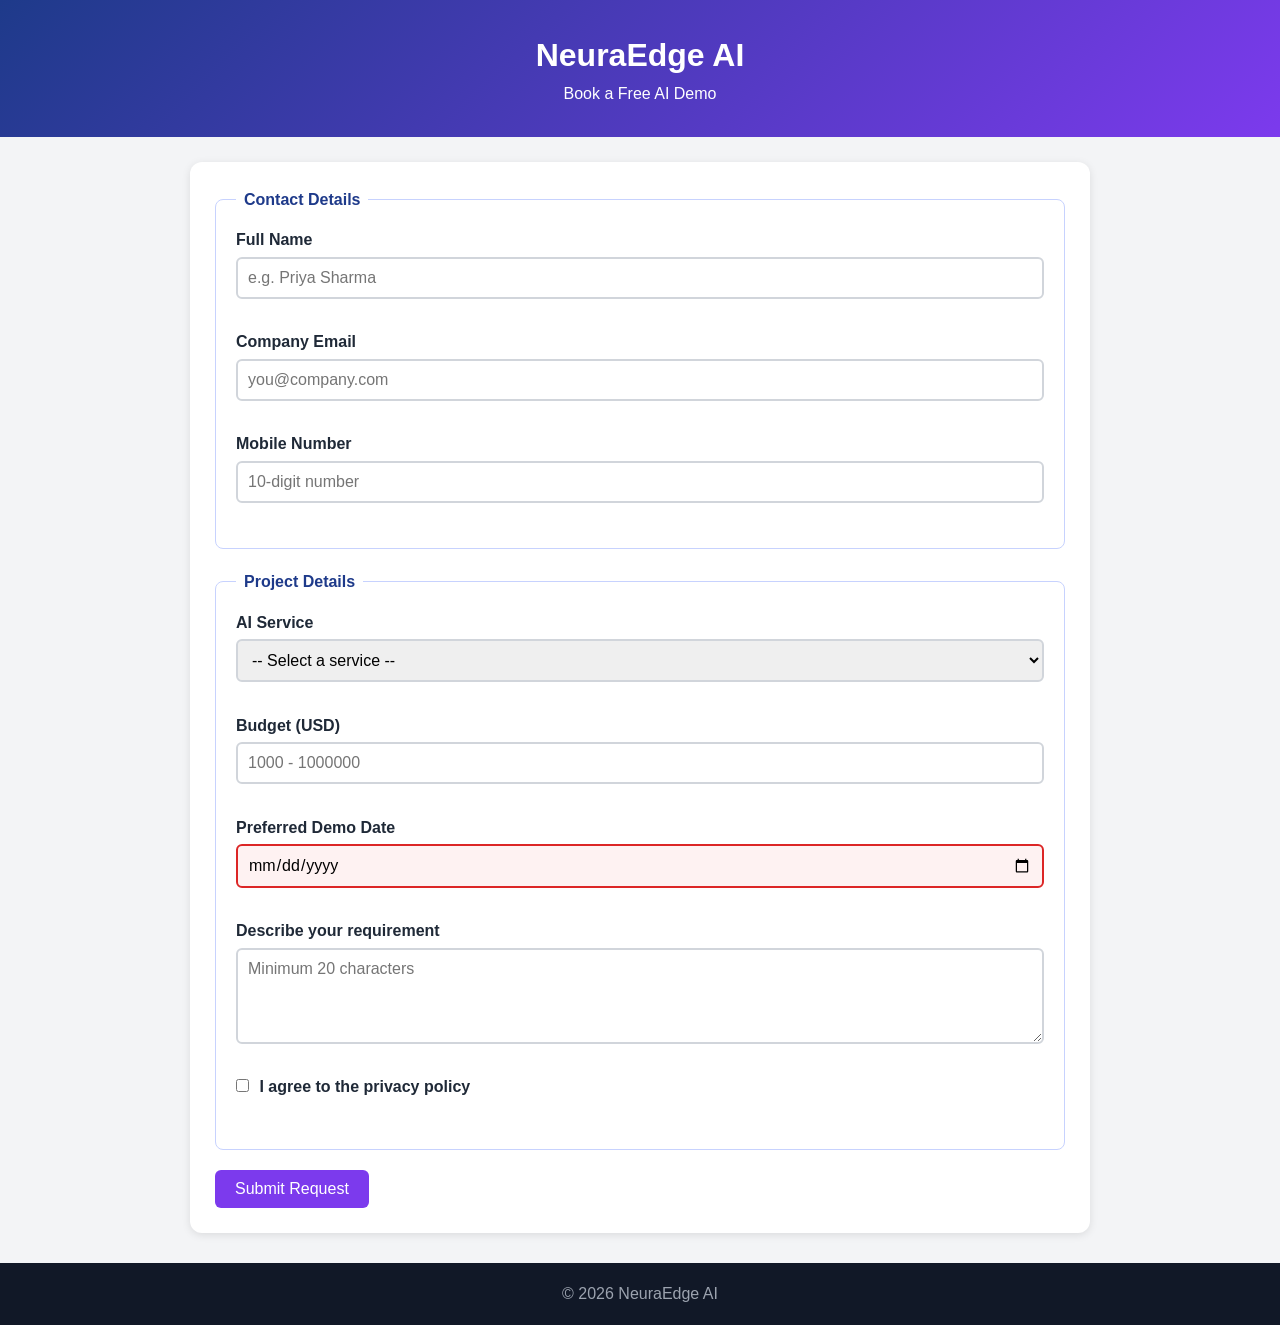
<file: index.html>
<!DOCTYPE html><html lang="en"><head><meta charset="UTF-8"><meta name="viewport" content="width=device-width, initial-scale=1.0"><title>NeuraEdge AI | Topic 9: Form Validation</title>
<link rel="stylesheet" href="style.css"></head>
<body>
<header><h1>NeuraEdge AI</h1><p>Book a Free AI Demo</p></header>
<section class="wrap">
  <p id="successMsg" class="success" hidden>Thank you! Your demo request has been submitted successfully.</p>
  <form id="demoForm" novalidate>
    <fieldset><legend>Contact Details</legend>
      <div class="field"><label for="name">Full Name</label>
        <input type="text" id="name" required minlength="3" maxlength="40" pattern="[A-Za-z ]+" title="Name must contain only letters and spaces" placeholder="e.g. Priya Sharma">
        <span class="error"></span></div>
      <div class="field"><label for="email">Company Email</label>
        <input type="email" id="email" required placeholder="you@company.com"><span class="error"></span></div>
      <div class="field"><label for="phone">Mobile Number</label>
        <input type="text" id="phone" required pattern="[6-9][0-9]{9}" title="Enter a valid 10-digit mobile number" placeholder="10-digit number"><span class="error"></span></div>
    </fieldset>
    <fieldset><legend>Project Details</legend>
      <div class="field"><label for="service">AI Service</label>
        <select id="service" required>
          <option value="">-- Select a service --</option>
          <option>AI Chatbots</option><option>Computer Vision</option><option>Predictive Analytics</option>
        </select><span class="error"></span></div>
      <div class="field"><label for="budget">Budget (USD)</label>
        <input type="number" id="budget" required min="1000" max="1000000" placeholder="1000 - 1000000"><span class="error"></span></div>
      <div class="field"><label for="date">Preferred Demo Date</label>
        <input type="date" id="date" required><span class="error"></span></div>
      <div class="field"><label for="msg">Describe your requirement</label>
        <textarea id="msg" rows="4" required minlength="20" maxlength="300" placeholder="Minimum 20 characters"></textarea><span class="error"></span></div>
      <div class="field"><label><input type="checkbox" id="terms" required> I agree to the privacy policy</label><span class="error"></span></div>
    </fieldset>
    <button type="submit">Submit Request</button>
  </form>
</section>
<footer>&copy; 2026 NeuraEdge AI</footer>
<script src="script.js"></script>
</body></html>
</file>
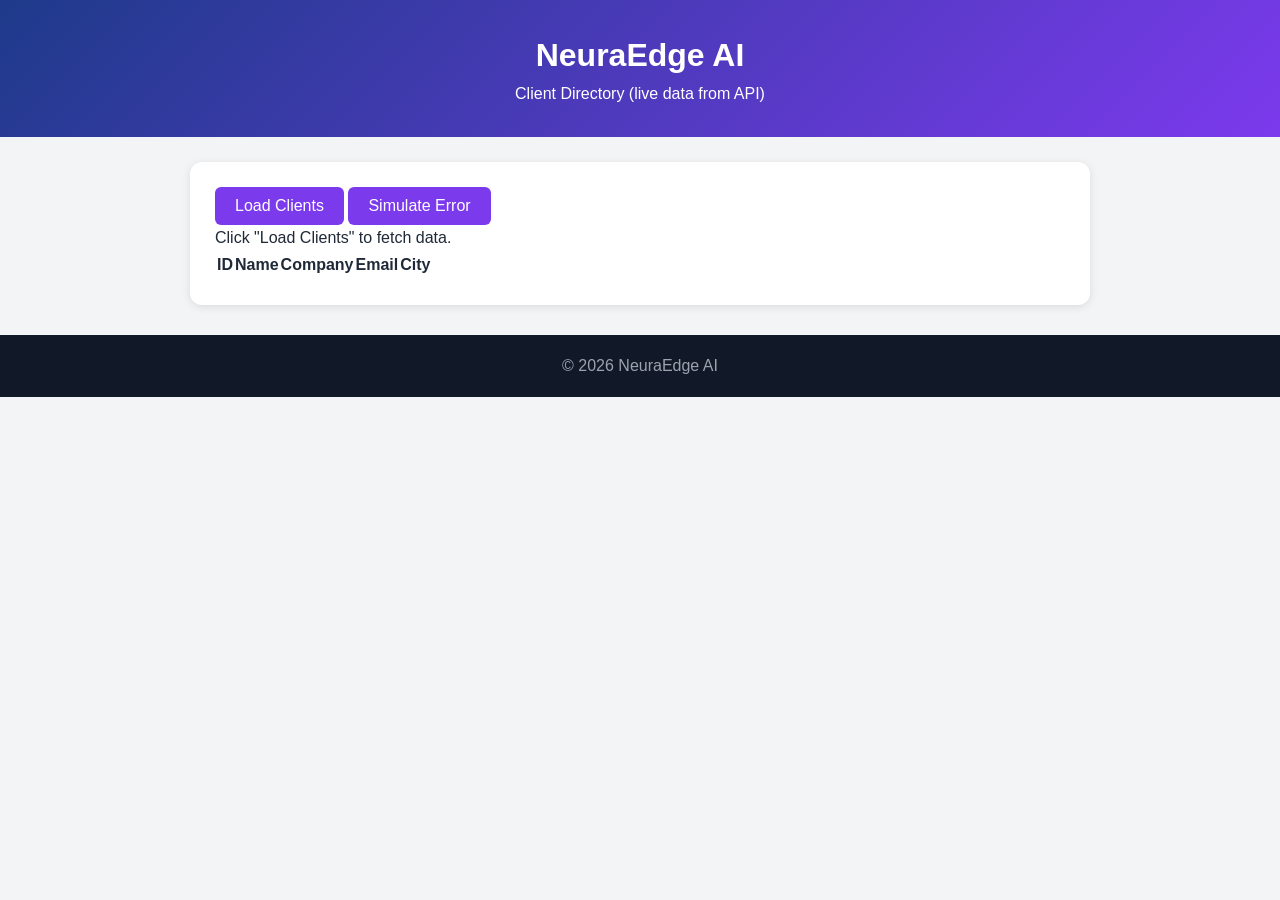
<file: mnt_user-data_outputs_neuraedge_split_topic10_api_fetch_index.html>
<!DOCTYPE html><html lang="en"><head><meta charset="UTF-8"><meta name="viewport" content="width=device-width, initial-scale=1.0"><title>NeuraEdge AI | Topic 10: API Integration</title>
<link rel="stylesheet" href="style.css"></head>
<body>
<header><h1>NeuraEdge AI</h1><p>Client Directory (live data from API)</p></header>
<section class="wrap">
  <div class="toolbar">
    <button id="loadBtn">Load Clients</button>
    <button id="errorBtn" class="danger">Simulate Error</button>
  </div>
  <div id="loader" class="loader" hidden></div>
  <p id="status">Click "Load Clients" to fetch data.</p>
  <div id="summary" class="summary"></div>
  <div class="table-box">
    <table>
      <thead><tr><th>ID</th><th>Name</th><th>Company</th><th>Email</th><th>City</th></tr></thead>
      <tbody id="tbody"></tbody>
    </table>
  </div>
</section>
<footer>&copy; 2026 NeuraEdge AI</footer>
<script src="script.js"></script>
</body></html>
</file>
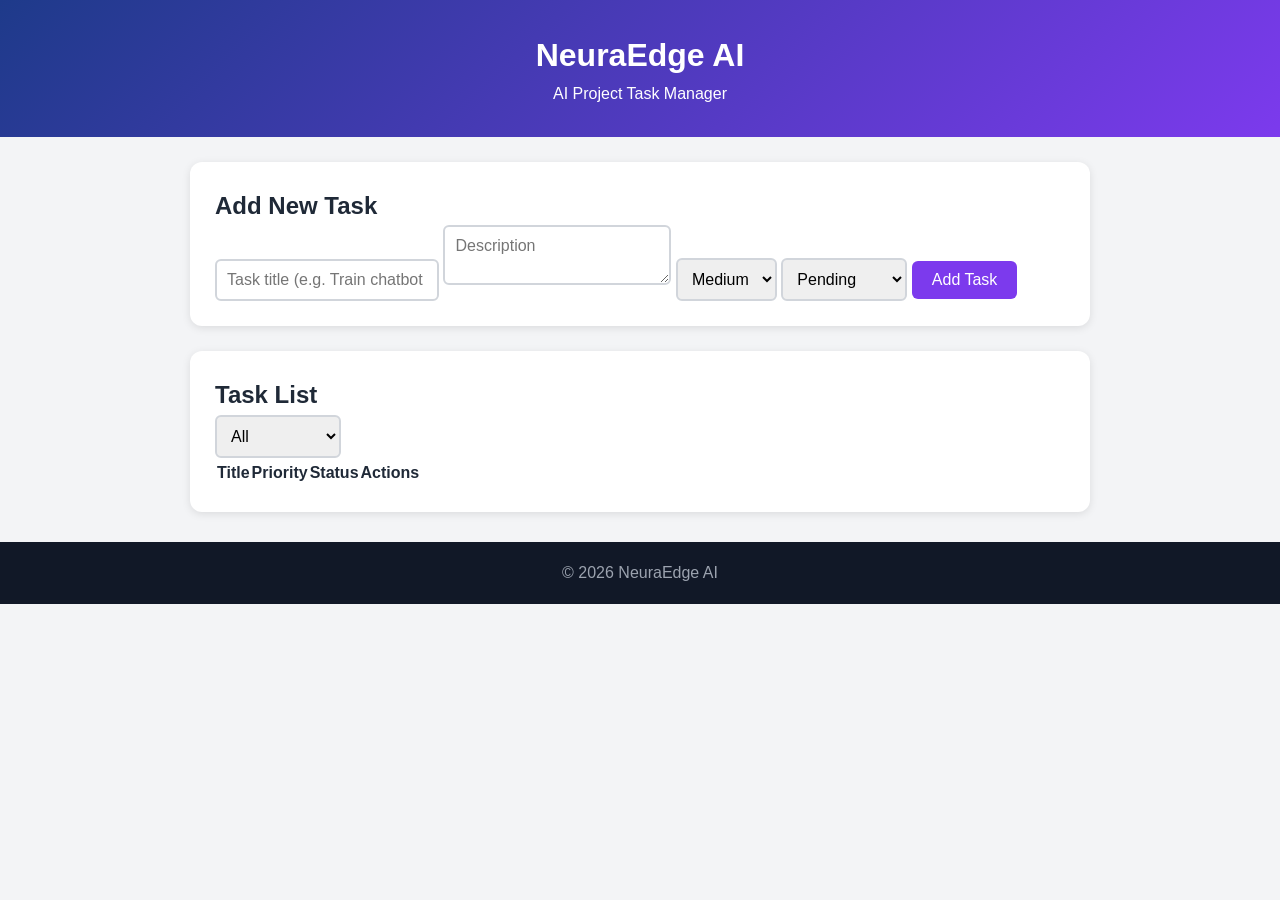
<file: mnt_user-data_outputs_neuraedge_split_topic11_task_manager_index.html>
<!DOCTYPE html><html lang="en"><head><meta charset="UTF-8"><meta name="viewport" content="width=device-width, initial-scale=1.0"><title>NeuraEdge AI | Topic 11: Task Manager (CRUD)</title>
<link rel="stylesheet" href="style.css"></head>
<body>
<header><h1>NeuraEdge AI</h1><p>AI Project Task Manager</p></header>
<section class="wrap">
  <h2 id="formTitle">Add New Task</h2>
  <form id="taskForm">
    <input type="text" id="title" placeholder="Task title (e.g. Train chatbot model)" required>
    <textarea id="desc" rows="2" placeholder="Description"></textarea>
    <select id="priority"><option>Low</option><option selected>Medium</option><option>High</option></select>
    <select id="status"><option>Pending</option><option>In Progress</option><option>Completed</option></select>
    <button type="submit" id="saveBtn">Add Task</button>
    <button type="button" id="cancelBtn" class="gray" hidden>Cancel</button>
  </form>
</section>
<section class="wrap">
  <div class="top">
    <h2>Task List</h2>
    <select id="filter"><option value="All">All</option><option>Pending</option><option>In Progress</option><option>Completed</option></select>
  </div>
  <ul id="counts" class="counts"></ul>
  <div class="table-box">
    <table><thead><tr><th>Title</th><th>Priority</th><th>Status</th><th>Actions</th></tr></thead>
    <tbody id="tbody"></tbody></table>
  </div>
</section>
<footer>&copy; 2026 NeuraEdge AI</footer>
<script src="script.js"></script>
</body></html>
</file>
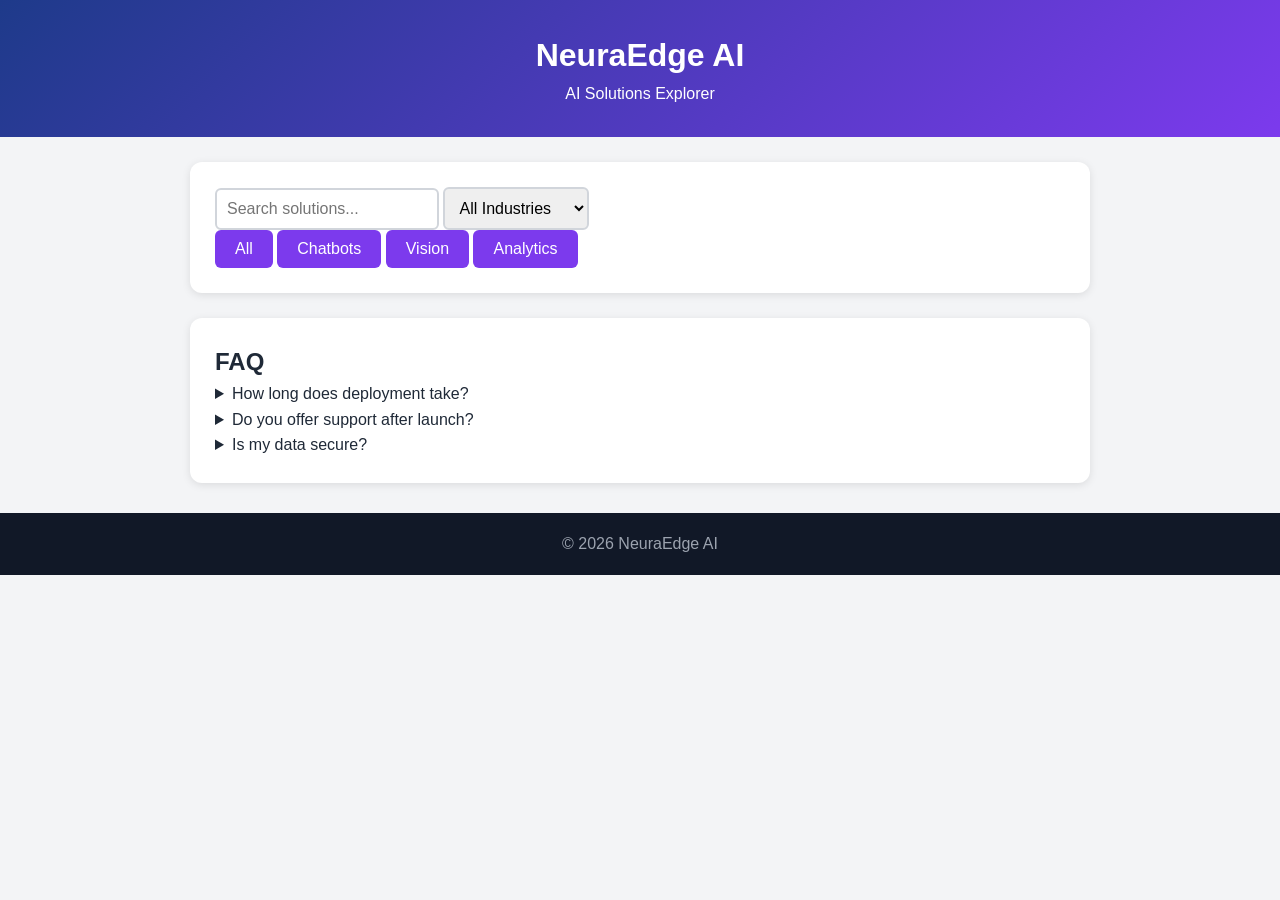
<file: mnt_user-data_outputs_neuraedge_split_topic12_interactive_component_index.html>
<!DOCTYPE html><html lang="en"><head><meta charset="UTF-8"><meta name="viewport" content="width=device-width, initial-scale=1.0"><title>NeuraEdge AI | Topic 12: Interactive Component</title>
<link rel="stylesheet" href="style.css"></head>
<body>
<header><h1>NeuraEdge AI</h1><p>AI Solutions Explorer</p></header>
<section class="wrap">
  <div class="controls">
    <input type="text" id="search" placeholder="Search solutions...">
    <select id="industry">
      <option value="all">All Industries</option><option>Retail</option><option>Healthcare</option><option>Manufacturing</option>
    </select>
  </div>
  <div class="tabs" id="tabs">
    <button class="tab active" data-cat="all">All</button>
    <button class="tab" data-cat="Chatbot">Chatbots</button>
    <button class="tab" data-cat="Vision">Vision</button>
    <button class="tab" data-cat="Analytics">Analytics</button>
  </div>
  <p id="count"></p>
  <div id="grid" class="grid"></div>
  <div id="detail" class="detail" hidden><h3></h3><p></p></div>
</section>
<section class="wrap">
  <h2>FAQ</h2>
  <details><summary>How long does deployment take?</summary><p>Most projects go live in 4 to 8 weeks.</p></details>
  <details><summary>Do you offer support after launch?</summary><p>Yes, every plan includes monitoring and updates.</p></details>
  <details><summary>Is my data secure?</summary><p>All data is encrypted and never used to train other clients' models.</p></details>
</section>
<footer>&copy; 2026 NeuraEdge AI</footer>
<script src="script.js"></script>
</body></html>
</file>
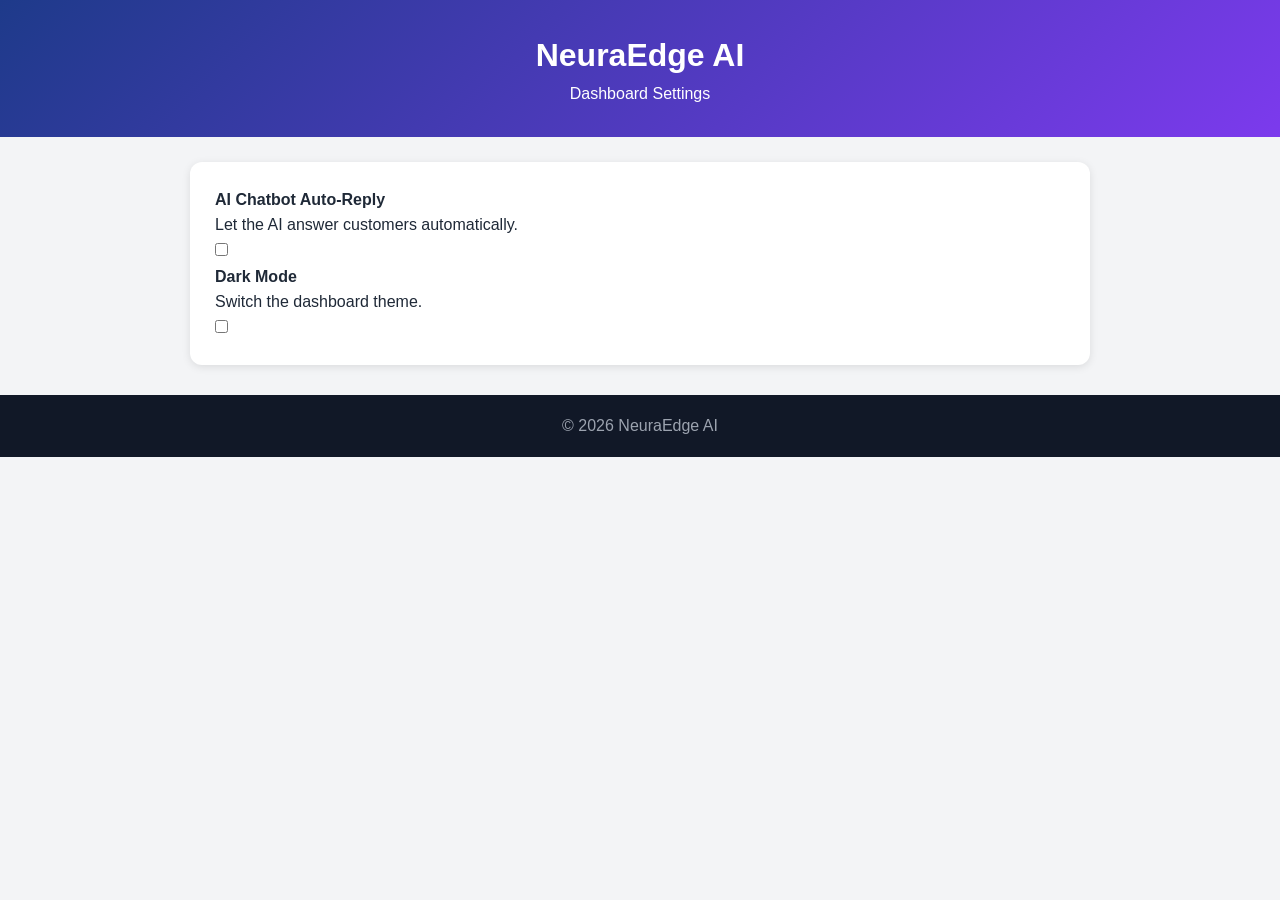
<file: mnt_user-data_outputs_neuraedge_split_topic13_toggle_switch_index.html>
<!DOCTYPE html><html lang="en"><head><meta charset="UTF-8"><meta name="viewport" content="width=device-width, initial-scale=1.0"><title>NeuraEdge AI | Topic 13: Toggle Switch</title>
<link rel="stylesheet" href="style.css"></head>
<body>
<header><h1>NeuraEdge AI</h1><p>Dashboard Settings</p></header>
<section class="wrap">
  <div class="setting">
    <div><strong>AI Chatbot Auto-Reply</strong><p>Let the AI answer customers automatically.</p></div>
    <label class="switch"><input type="checkbox" id="autoReply"><span class="slider"></span></label>
  </div>
  <div class="setting">
    <div><strong>Dark Mode</strong><p>Switch the dashboard theme.</p></div>
    <label class="switch"><input type="checkbox" id="darkMode"><span class="slider"></span></label>
  </div>
  <div class="status">
    <p id="botStatus"></p>
    <p id="themeStatus"></p>
  </div>
</section>
<footer>&copy; 2026 NeuraEdge AI</footer>
<script src="script.js"></script>
</body></html>
</file>
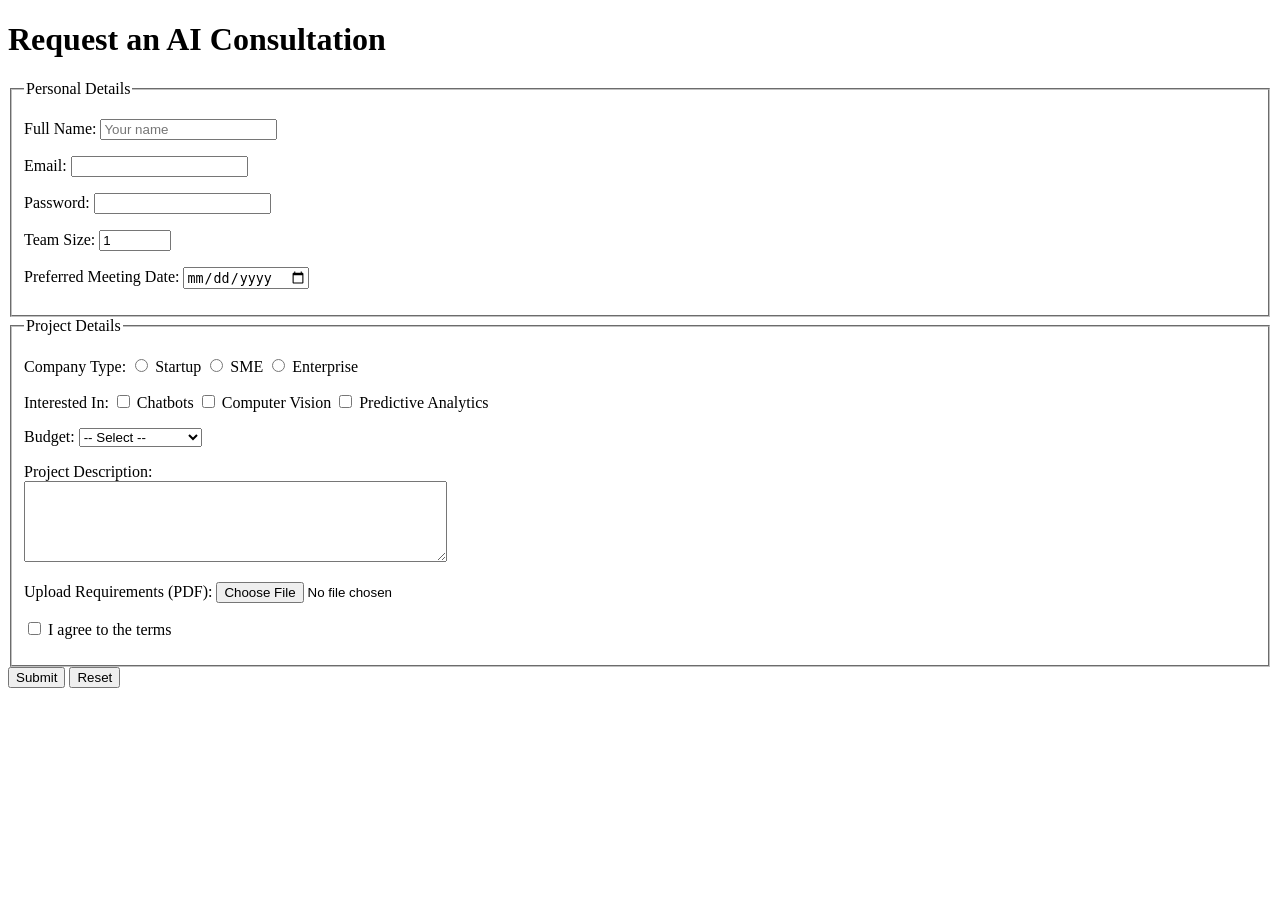
<file: mnt_user-data_outputs_neuraedge_split_topic3_form_index.html>
<!DOCTYPE html><html lang="en"><head><meta charset="UTF-8"><meta name="viewport" content="width=device-width, initial-scale=1.0"><title>NeuraEdge AI | Topic 3: Consultation Form</title></head>
<body>
<h1>Request an AI Consultation</h1>
<form action="#" method="post" enctype="multipart/form-data">
  <fieldset><legend>Personal Details</legend>
    <p><label for="name">Full Name:</label>
      <input type="text" id="name" name="name" required minlength="3" maxlength="50" placeholder="Your name"></p>
    <p><label for="email">Email:</label>
      <input type="email" id="email" name="email" required></p>
    <p><label for="pwd">Password:</label>
      <input type="password" id="pwd" name="pwd" required minlength="8" pattern="(?=.*\d)(?=.*[A-Za-z]).{8,}" title="At least 8 characters with letters and numbers"></p>
    <p><label for="age">Team Size:</label>
      <input type="number" id="age" name="team" min="1" max="10000" value="1" required></p>
    <p><label for="date">Preferred Meeting Date:</label>
      <input type="date" id="date" name="date" required></p>
  </fieldset>
  <fieldset><legend>Project Details</legend>
    <p>Company Type:
      <label><input type="radio" name="ctype" value="startup" required> Startup</label>
      <label><input type="radio" name="ctype" value="sme"> SME</label>
      <label><input type="radio" name="ctype" value="enterprise"> Enterprise</label></p>
    <p>Interested In:
      <label><input type="checkbox" name="svc" value="chatbot"> Chatbots</label>
      <label><input type="checkbox" name="svc" value="vision"> Computer Vision</label>
      <label><input type="checkbox" name="svc" value="analytics"> Predictive Analytics</label></p>
    <p><label for="budget">Budget:</label>
      <select id="budget" name="budget" required>
        <option value="">-- Select --</option>
        <option>Below $5,000</option><option>$5,000 - $25,000</option><option>Above $25,000</option>
      </select></p>
    <p><label for="msg">Project Description:</label><br>
      <textarea id="msg" name="msg" rows="5" cols="50" maxlength="500" required></textarea></p>
    <p><label for="file">Upload Requirements (PDF):</label>
      <input type="file" id="file" name="file" accept=".pdf,.doc,.docx"></p>
    <p><label><input type="checkbox" required> I agree to the terms</label></p>
  </fieldset>
  <button type="submit">Submit</button>
  <button type="reset">Reset</button>
</form>
</body></html>
</file>
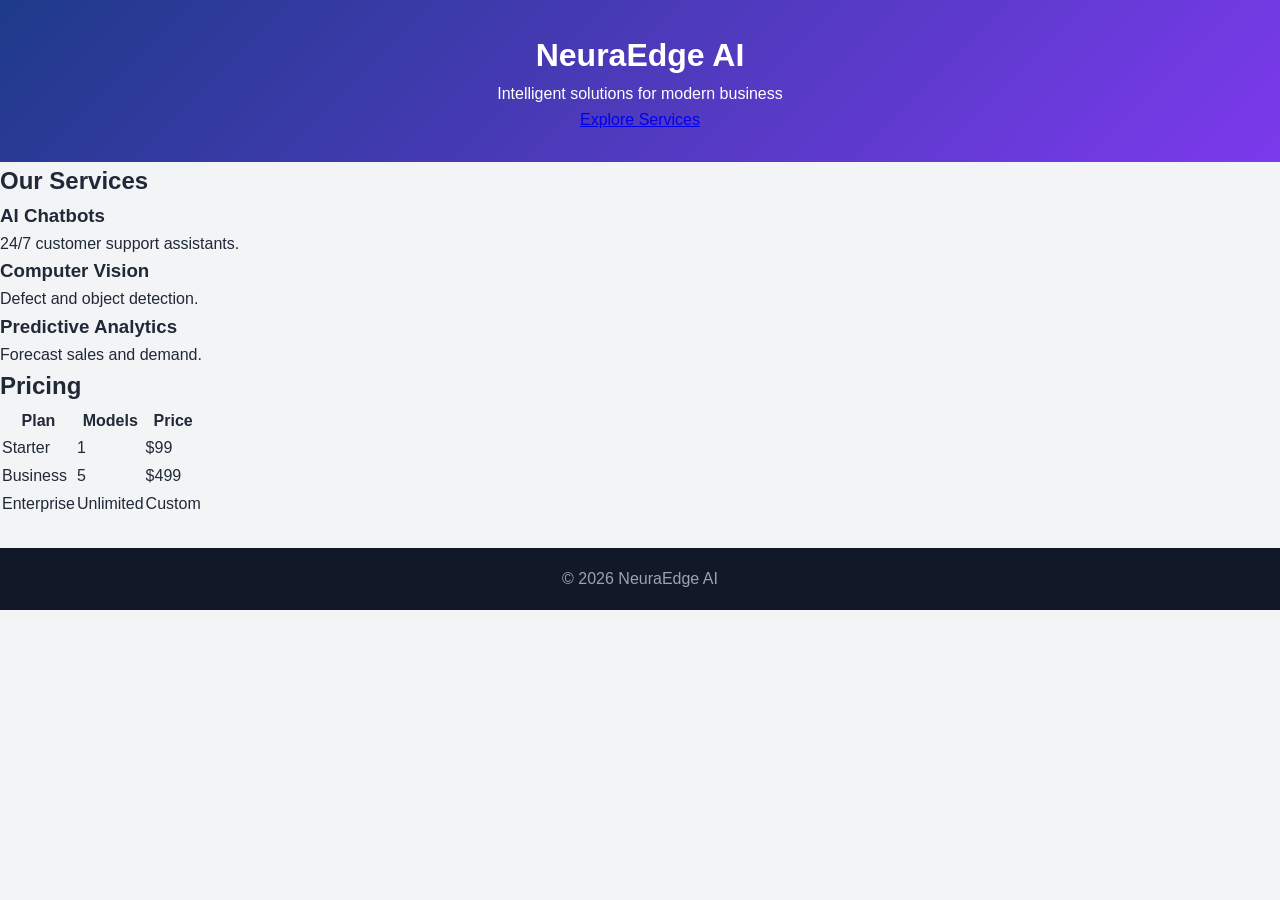
<file: mnt_user-data_outputs_neuraedge_split_topic4_css_styling_index.html>
<!DOCTYPE html><html lang="en"><head><meta charset="UTF-8"><meta name="viewport" content="width=device-width, initial-scale=1.0"><title>NeuraEdge AI | Topic 4: CSS3 Styling</title>
<link rel="stylesheet" href="style.css"></head>
<body>
<header><h1>NeuraEdge AI</h1><p>Intelligent solutions for modern business</p><a class="btn" href="#s">Explore Services</a></header>
<section id="s"><div class="title"><h2>Our Services</h2></div>
  <div class="cards">
    <article class="card"><h3>AI Chatbots</h3><p>24/7 customer support assistants.</p></article>
    <article class="card"><h3>Computer Vision</h3><p>Defect and object detection.</p></article>
    <article class="card"><h3>Predictive Analytics</h3><p>Forecast sales and demand.</p></article>
  </div></section>
<section><div class="title"><h2>Pricing</h2></div>
  <table><tr><th>Plan</th><th>Models</th><th>Price</th></tr>
  <tr><td>Starter</td><td>1</td><td>$99</td></tr>
  <tr><td>Business</td><td>5</td><td>$499</td></tr>
  <tr><td>Enterprise</td><td>Unlimited</td><td>Custom</td></tr></table></section>
<footer>&copy; 2026 NeuraEdge AI</footer>
</body></html>
</file>
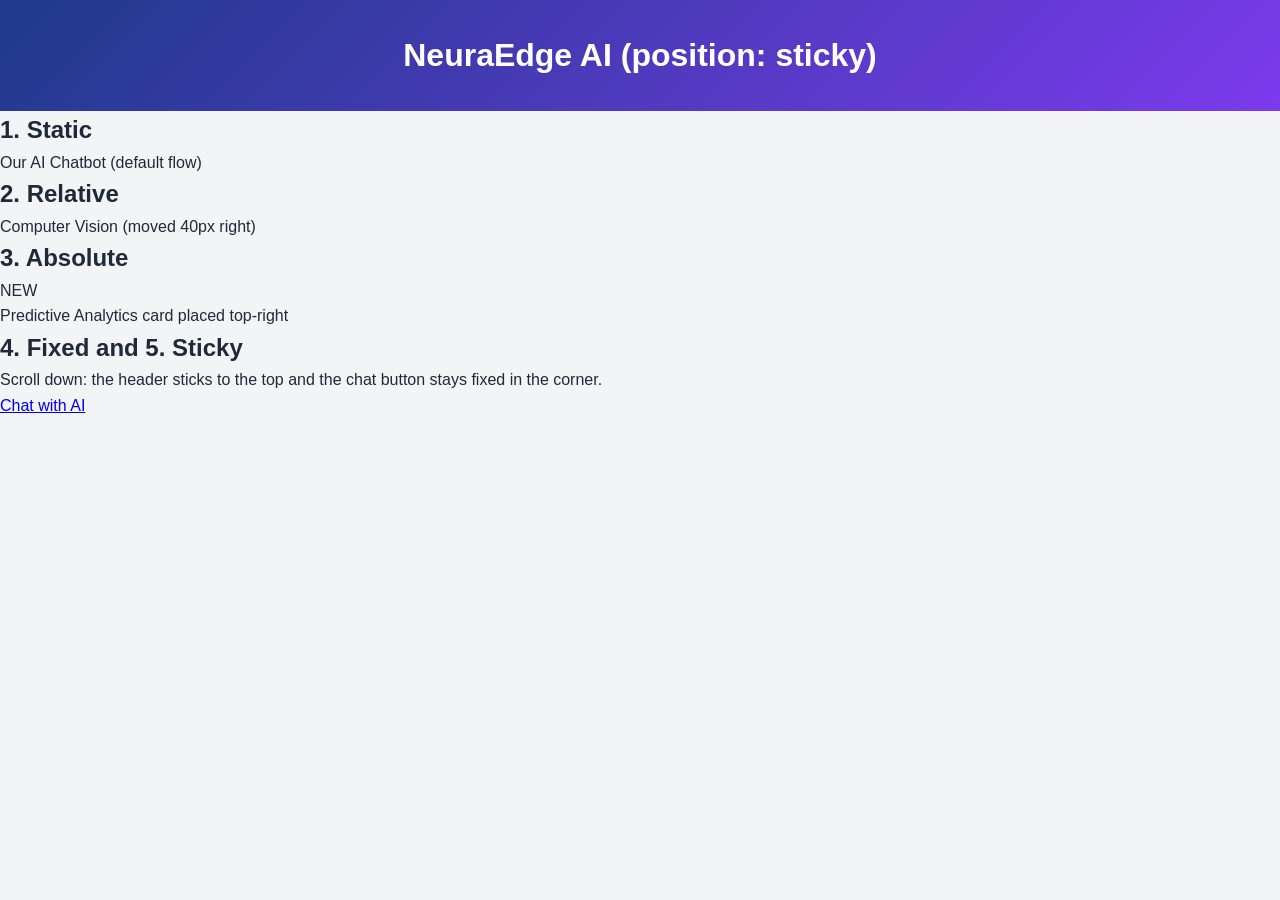
<file: mnt_user-data_outputs_neuraedge_split_topic6_css_positioning_index.html>
<!DOCTYPE html><html lang="en"><head><meta charset="UTF-8"><meta name="viewport" content="width=device-width, initial-scale=1.0"><title>NeuraEdge AI | Topic 6: CSS Positioning</title>
<link rel="stylesheet" href="style.css"></head>
<body>
<header><h1>NeuraEdge AI (position: sticky)</h1></header>
<section><h2>1. Static</h2><div class="box static">Our AI Chatbot (default flow)</div></section>
<section><h2>2. Relative</h2><div class="box relative">Computer Vision (moved 40px right)</div></section>
<section><h2>3. Absolute</h2>
  <div class="parent"><span class="badge">NEW</span><div class="box absolute">Predictive Analytics card placed top-right</div></div></section>
<section><h2>4. Fixed and 5. Sticky</h2>
  <p>Scroll down: the header sticks to the top and the chat button stays fixed in the corner.</p><div class="filler"></div></section>
<a class="chat" href="#">Chat with AI</a>
</body></html>
</file>
<file: style.css>
*{box-sizing:border-box;margin:0;padding:0}
body{font-family:'Segoe UI',Arial,sans-serif;line-height:1.6;background:#f3f4f6;color:#1f2937}
header{background:linear-gradient(135deg,#1e3a8a,#7c3aed);color:#fff;text-align:center;padding:30px 20px}
footer{background:#111827;color:#9ca3af;text-align:center;padding:18px;margin-top:30px}
.wrap{max-width:900px;margin:25px auto;padding:25px;background:#fff;border-radius:12px;box-shadow:0 2px 8px rgba(0,0,0,.1)}
button{cursor:pointer;border:0;border-radius:6px;padding:10px 20px;background:#7c3aed;color:#fff;font-size:1rem;transition:.3s}
button:hover{background:#1e3a8a}
fieldset{border:1px solid #c7d2fe;border-radius:8px;padding:15px 20px;margin-bottom:20px}
legend{padding:0 8px;font-weight:bold;color:#1e3a8a}
.field{display:flex;flex-direction:column;margin-bottom:14px}
label{font-weight:600;margin-bottom:4px}
input,select,textarea{padding:10px;border:2px solid #d1d5db;border-radius:6px;font-size:1rem;font-family:inherit}
input[type=checkbox]{display:inline;margin-right:6px}
input:focus,select:focus,textarea:focus{outline:none;border-color:#7c3aed;box-shadow:0 0 6px rgba(124,58,237,.4)}
input:not(:placeholder-shown):valid,textarea:not(:placeholder-shown):valid{border-color:#16a34a}
input:not(:placeholder-shown):invalid,textarea:not(:placeholder-shown):invalid,.touched:invalid{border-color:#dc2626;background:#fef2f2}
.error{color:#dc2626;font-size:.85rem;min-height:1.2em}
.success{background:#dcfce7;color:#166534;border:1px solid #16a34a;padding:12px;border-radius:6px;margin-bottom:15px}
</file>
